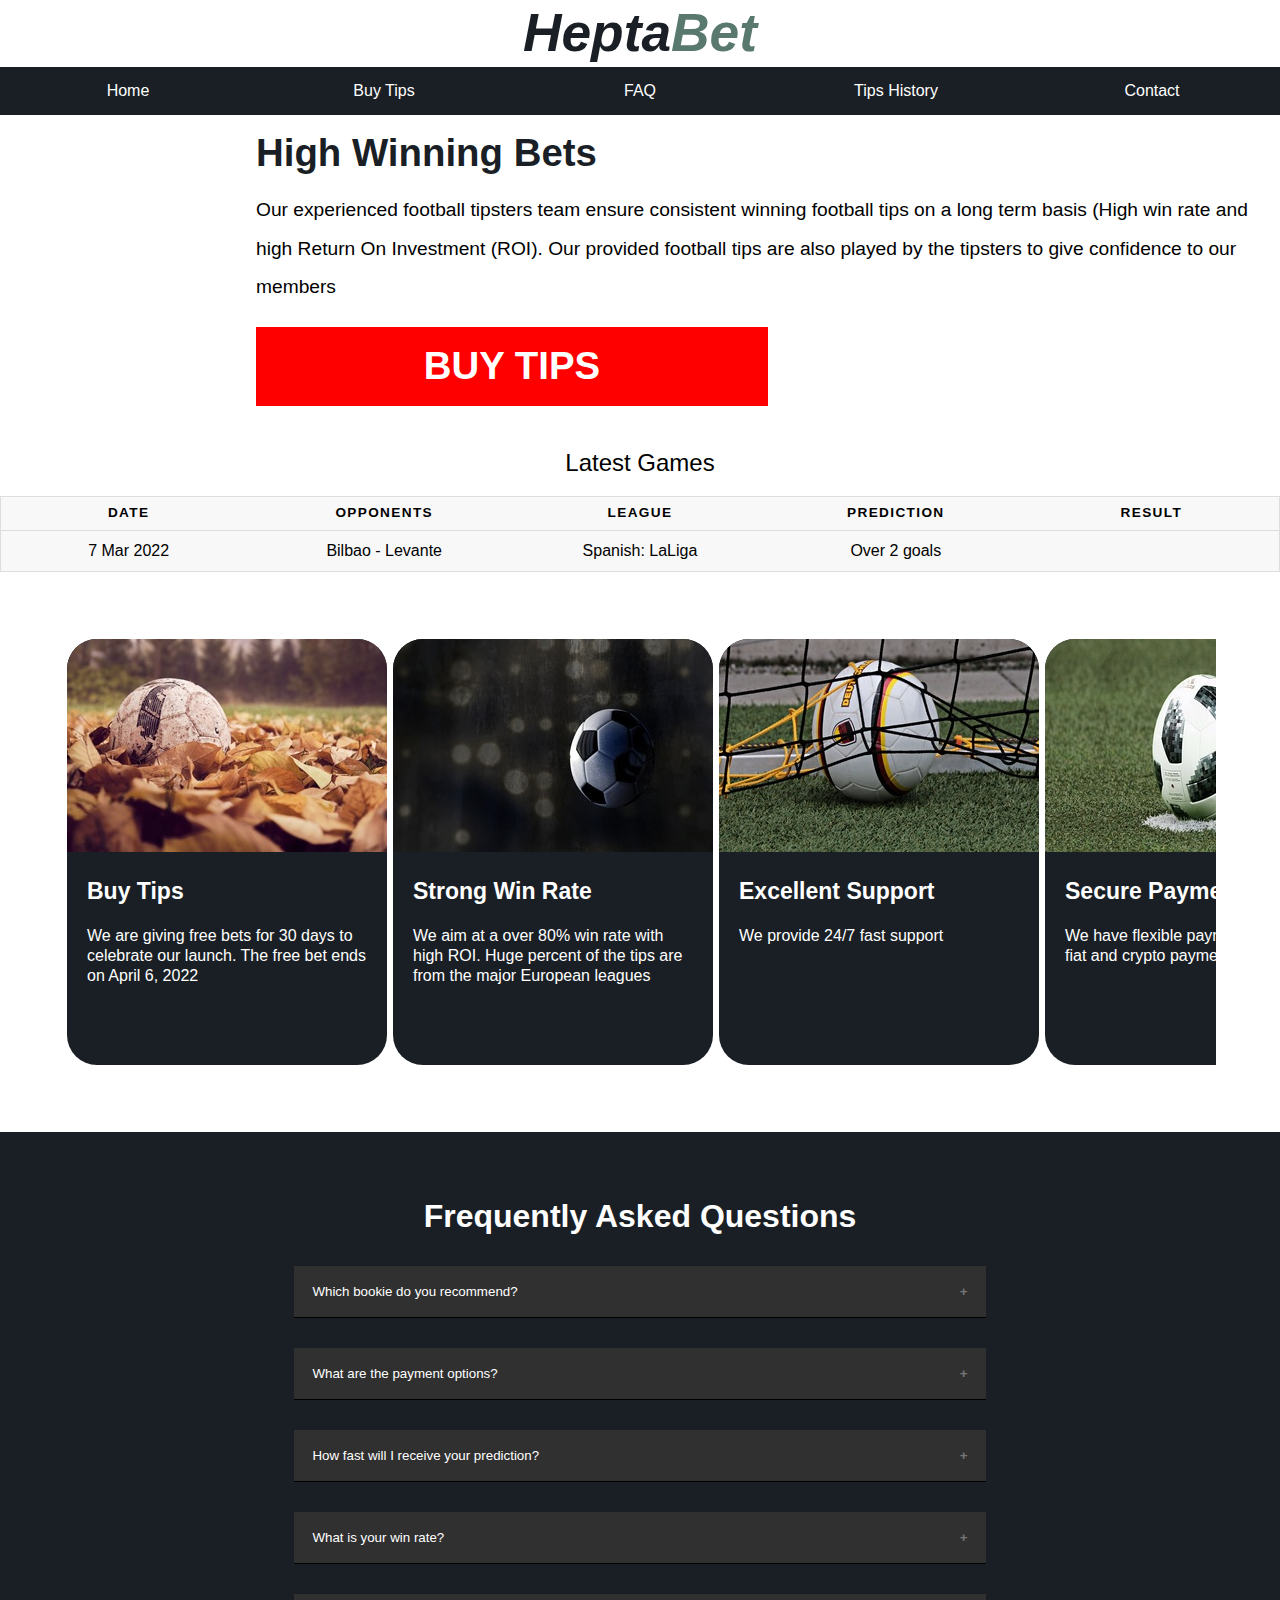
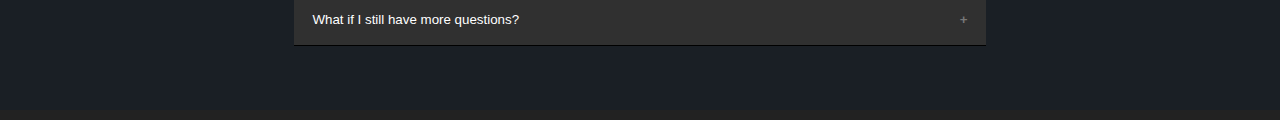
<file: index.html>
<!DOCTYPE html>
<html>
<head>
	<meta charset="utf-8">
	<meta name="viewport" content="width=device-width, initial-scale=1">
	<meta name="robots" content="index, follow" />
	<meta name="keywords" content="Accurate Football Predictions. Insightful soccer prediction analysis, statistics, and team data. Most profitable soccer betting service">
	<meta name="description" content="Free football prediction site. Consistent Winning betting tips, soccer predictions, statistics,  winning football tips and much more to help you win big everyday." />
	<meta name="author" content="HeptaBet">
	<title>Football Predictions - Football Prediction Site | HeptaBet</title>
	<link rel="apple-touch-icon" sizes="180x180" href="apple-touch-icon.png">
	<link rel="icon" type="image/png" sizes="32x32" href="favicon-32x32.png">
	<link rel="icon" type="image/png" sizes="16x16" href="favicon-16x16.png">
	<link rel="manifest" href="/site.webmanifest">

	<style type="text/css">

		* {
			margin: 0;
			padding: 0;
			box-sizing: border-box;
		}
table {
  border: 1px solid #ccc;
  border-collapse: collapse;
  margin: 0;
  padding: 0;
  width: 100%;
  table-layout: fixed;
}

table caption {
  font-size: 1.5em;
  margin: .5em 0 .75em;
}

table tr {
  background-color: #f8f8f8;
  border: 1px solid #ddd;
  padding: .35em;
}

table th,
table td {
  padding: .625em;
  text-align: center;
}

table th {
  font-size: .85em;
  letter-spacing: .1em;
  text-transform: uppercase;
}

@media screen and (max-width: 600px) {
  table {
    border: 0;
  }

  table caption {
    font-size: 1.3em;
  }
  
  table thead {
    border: none;
    clip: rect(0 0 0 0);
    height: 1px;
    margin: -1px;
    overflow: hidden;
    padding: 0;
    position: absolute;
    width: 1px;
  }
  
  table tr {
    border-bottom: 3px solid #ddd;
    display: block;
    margin-bottom: .625em;
  }
  
  table td {
    border-bottom: 1px solid #ddd;
    display: block;
    font-size: .8em;
    text-align: right;
  }
  
  table td::before {
    /*
    * aria-label has no advantage, it won't be read inside a table
    content: attr(aria-label);
    */
    content: attr(data-label);
    float: left;
    font-weight: bold;
    text-transform: uppercase;
  }
  
  table td:last-child {
    border-bottom: 0;
  }
}














/* general styling */
body {
  font-family: "Open Sans", sans-serif;
  line-height: 1.25;
  /*background-color: red;*/
}



/*NAVIGATION BAR*/
[class*="col-"] {
  float: left;
  /*padding: 15px;*/
  margin: 0;
}

/*For Desktop*/
.col-1 {width: 8.33%;}
.col-2 {width: 16.66%;}
.col-3 {width: 25%;}
.col-4 {width: 33.33%;}
.col-5 {width: 41.66%;}
.col-6 {width: 50%;}
.col-7 {width: 58.33%;}
.col-8 {width: 66.66%;}
.col-9 {width: 75%;}
.col-10 {width: 83.33%;}
.col-11 {width: 91.66%;}
.col-12 {width: 100%;}

/*For mobile device*/
/*For Desktop*/

/*------Heading------*/
.col-12 .header-logo {
	display: flex;
	flex-wrap: wrap;
	flex: 1;
	justify-content: center;
}


.navbar {
  display: flex;
  /*overflow: hidden;*/
  background-color: #1A1F25;
  font-family: Arial, Helvetica, sans-serif;
  /*font-size: 16px;*/
}


.navbar a {
  /*float: left;*/
  flex: 1;
  /*font-size: 16px;*/
  color: white;
  text-align: center;
  padding: 0.875em 1em;
  text-decoration: none;
}

.dropdown {
  flex: 1;
}



.navbar a:hover {
  background-color: #59796F;
}

.show {
  display: block;
}

.sidenav {
  height: 100%;
  width: 0;
  position: fixed;
  z-index: 1;
  top: 0;
  left: 0;
  background-color: #1A1F25;
  overflow-x: hidden;
  transition: 0.5s;
  padding-top: 60px;
}

.sidenav a {
  padding: 8px 8px 8px 32px;
  text-decoration: none;
  font-size: 25px;
  color: white;
  display: block;
  transition: 0.3s;
}

.sidenav a:hover {
  color: #f1f1f1;
}

#mobile .openbtn {
	position: absolute;
	top: 0;
	left: 0;
	margin-left: 5px;
	margin-bottom: 10px;
	border: 1px solid #1A1F25;
	border-radius: 5px;
	color: #1A1F25;
	background: rgba(0, 0, 0,0.0);
	padding: 3px;
	/*width: 5%;*/
}

#mobile h1 {
	position: absolute;
	top: 0;
	left: 0;
	margin-left: 50px;
	margin-top: 5px;
	transition: margin-left .5s;
	/*display: block;*/
	/*margin-bottom: 50px;*/
}
.sidenav .closebtn {
  position: absolute;
  top: 0;
  right: 25px;
  font-size: 36px;
  margin-left: 50px;
}

#main {
  /*transition: margin-left .5s;*/
 /* padding: 16px;
  margin-top: 15px;*/
}

.hide {
  display: none;
}

.hideous {
  margin-left: 20px;
}

@media screen and (max-height: 450px) {
		 /*.sidenav {margin-top: 150px;}*/
	  .sidenav a {font-size: 18px;}
	  #mobile h1 {
		/*position: absolute;
		top: 0;
		left: 0;
		margin-left: 50px;
		transition: margin-left .5s;*/
		/*display: block;*/
		margin-bottom: 50px;
	}
}

#mobile {
	display: none;
}

/*----Media Queries------*/
@media screen and (max-width: 766px) {

	.navbar, .col-12 h1.header-logo {
		display: none;
	}

	#mobile {
		display: block;
	}
	#main {
		margin-top: 3em;
	}
}

@media screen and (max-width: 500px) {

	.col-sm-1 {width: 8.33%;}
	.col-sm-2 {width: 16.66%;}
	.col-sm-3 {width: 25%;}
	.col-sm-4 {width: 33.33%;}
	.col-sm-5 {width: 41.66%;}
	.col-sm-6 {width: 50%;}
	.col-sm-7 {width: 58.33%;}
	.col-sm-8 {width: 66.66%;}
	.col-sm-9 {width: 75%;}
	.col-sm-10 {width: 83.33%;}
	.col-sm-11 {width: 91.66%;}
	.col-sm-12 {width: 100%;}

	[class*="col-"] {
	  float: left;
	  padding: 15px;
	  margin: 0;
	}
	.col-sm-12 {
		width: 100%;
		/*float: left;*/
  		padding: 10px;
  		margin: 0;
	}
}
span.col1 {
	color: #1A1F25
}
span.col2 {
	color: #59796F;
}
span.col3 {
	color: #1F2A27;
}

header h1 a {
	margin-left: auto;
	margin-right: auto;
	display: block;
	/*width: 70%;*/
	text-decoration: none;
	font-weight: bold;
	font-size: 40pt;
	font-style: italic;
	
}


.white, .red {
	flex: 100%;
	padding: 30px 0 30px 20%;
	line-height: 2;
	font-size: 1.2em;
}

.red {
	background: #1A1F25;
  	color: white;
}

h3 {
	font-size: 2em;
	color: #1A1F25;
}
.white h1 a {
	text-decoration: none;
	color: white;
}

.white h1 {
	text-align: center;
	border: 1px solid red;
	width: 50%;
	background-color: red;
	color: white;
	margin-right: 5%;
}
.white p {
	margin-bottom: 20px;
}

@media only screen and (max-width: 900px){
	.white h1 {
	text-align: center;
	border: 1px solid red;
	width: 80%;
	background-color: red;
	color: white;
	margin-right: 5%;
}
	.white, .red {
		padding: 30px 0 30px 10%;
		line-height: 1.5;
	}

	h1 {
		font-size: 3rem;
	}
	h2 {
		font-size: 2rem;
	}
	h3 {
		font-size: 1.5rem;
	}
}

#wrapper {
			flex-wrap: nowrap;
			overflow-x: auto;
			display: flex;
			justify-content: space-between;
			margin: 5%;
		}

		.card {
			background-color: #1A1F25;
			margin: 3px;
			width: 320px;
			height: 426px;
			flex: 0 0 auto;
			border-radius: 30px 30px 30px 30px;
			/*display: inline-block;*/
		}

		img {
			width: 320px;
			height: 213px;
  		border-radius: 30px 30px 0 0;
}



/**/

.element p {
  font-size: 23px;
  font-weight: 600;
  padding: 20px 20px 0 20px;
  color: white;
}
.element .tyu {
  font-size: 1em;
  font-weight: 100;
  /*padding: 5px;*/
}

		::-webkit-scrollbar {
    display: none;
    /*height: 500px;*/
}

section#myFaq {
  padding: 5%;
  width: 100%;
  display: block;
  color: white;
  background-color: #1A1F25;
  align-items: center;
  border-bottom: 10px solid #222222;
}
.faq {
  text-align: center;
}

/*MY ACCORDION MY ACCORDION*/
.myAccordion {
    padding: 30px 0 0 0;
    line-height: 2;
    font-size: 1em;
    /*background-color: orange;*/
    color: white;
}
.accordion {
  background-color: #303030;
  color: white;
  cursor: pointer;
  padding: 18px;
  width: 60%;
  border: none;
  text-align: left;
  outline: none;
  /*font-size: 1.5em;*/
  transition: 0.4s;
  border-bottom: 1.5px solid black;
}
.active, .accordion:hover {
  background-color: #303030;
}

.accordion:after {
  content: '\002B';
  color: #777;
  font-weight: bold;
  float: right;
  /*margin-left: 500px;*/
}

.active:after {
  content: "\2212";
}

.panel {
  background-color: #303030;
  max-height: 0;
  text-align: left;
  padding:0 3%;
  line-height: 1.5em;
  overflow: hidden;
  margin: 0 auto;
  width: 60%;
  /*font-size: 1.5em;*/
  transition: max-height 0.2s ease-out;
}

/*END OF MYACCORDION*/
	</style>
</head>
<body>

		<header class="col-12">
		<h1 class="header-logo"><a href="#">
		<span class="col1">Hepta</span><span class="col2">Bet</span></a></h1>
		<nav class="navbar">
				<a href="index.html">Home</a>	
				<a href="#wrapper">Buy Tips</a>
				<a href="#myFaq">FAQ</a>
				<a href="maintenance.html">Tips History</a>
				<a href="maintenance.html">Contact</a>
			
		</nav>
	</header>
	<header id="mobile">
		<h1 id="mobile_header"><a href="#">
		<span class="col1">Hepta</span><span class="col2">Bet</span></a></h1>
		<span style="font-size:30px;cursor:pointer" class="openbtn" onclick="openNav()">&#9776;</span>
		<div id="mySidenav" class="sidenav">
			<!-- <h1>HEADER LOGO</h1> -->
		    <a href="javascript:void(0)" class="closebtn" id="myClose" onclick="closeNav()">&times;</a>
		    <a href="index.html">Home</a>	
				<a href="#wrapper">Buy Tips</a>
				<a href="#myFaq">FAQ</a>
				<a href="maintenance.html">Tips History</a>
				<a href="maintenance.html">Contact</a>
	  	</div>	
	</header>


<main id="main">
<div class="mainBox">
	<section class="white">
			<h3>High Winning Bets</h3>
			<p>Our experienced football tipsters team ensure consistent winning football tips on a long term basis (High win rate and high Return On Investment (ROI). Our provided football tips are also played by the tipsters to give confidence to our members</p>
			<h1><a href="">BUY TIPS</a></h1>
		</section>
<!-- 		<section class="red">
			<h3>Skills</h3>
			<p>Here are some of the technologies I enjoy writing day-to-day:</p>
			<ul>
				<li>HTML & CSS</li>
				<li>JavaScript</li>
				<li>React</li>
				<li>Solidity</li>
				<li>Angular</li>
				<li>and many more</li>
			</ul>
		</section>
		<section class="white">
			<h3>How to Contact Me</h3>
			<p>The easiest way to contact me is via twitter: <a target="_blank" href="https://twitter.com/iamtaofeek">@iamtaofeek</a></a></p>
		</section> -->
</div>
	<table>
  <caption>Latest Games</caption>
  <thead>
    <tr>
      <th scope="col">Date</th>
      <th scope="col">Opponents</th>
      <th scope="col">League</th>
      <th scope="col">Prediction</th>
      <th scope="col">Result</th>
    </tr>
  </thead>
  <tbody>
    <tr>
      <td data-label="Date">7 Mar 2022</td>
      <td data-label="Opponents">Bilbao - Levante</td>
      <td data-label="League">Spanish: LaLiga</td>
      <td data-label="Prediction">Over 2 goals</td>
      <td data-label="Result"></td>
    </tr>
    <!-- <tr>
      <td scope="row" data-label="Date">Visa - 3412</td>
      <td data-label="Opponents">04/01/2016</td>
      <td data-label="League">$1,190</td>
      <td data-label="Prediction">03/01/2016 - 03/31/2016</td>
      <td data-label="Result">Won</td>
    </tr> -->
  </tbody>
</table>

<!-- <div class="middle">
		<div class="box box1">
			<p class="bigCaption">Why we are <br>best in our<br>Town</p>
			<p class="smallCaption">We have 5000+ Reviews and our Customers trust in our product. If you order more than $500 we can deliver free like express delivery</p>
		</div>
		<div class="box box2">

			<img src="chair.png">
			<p class="myText">Green chair <br>with metal
				<br>
				<br>
				$36
			</p>
		</div>
		<div class="box box3">
			<img src="wood.png">
			<p class="myText">Saguaro with <br>Wooden stand
				<br>
				<br>
				$20
			</p>
		</div>
		<div class="box box4">
			<img src="vase.png">
			<p class="myText">Corn tree with <br>Wooden rack
				<br>
				<br>
				$10
			</p>
		</div>
	</div> -->

<div id="wrapper">
	<!-- <div class="card pix">
	    <img src="lagos.webp">
	    <div class="element">
	      <p>Lagos</p>
	      <p class="tyu">9 Kilometres away</p>
	    </div>
	</div> -->

	<div class="card pix">
	    <img src="fourthball.jpg">
	    <div class="element">
	      <p>Buy Tips</p>
	      <p class="tyu">We are giving free bets for 30 days to celebrate our launch. The free bet ends on April 6, 2022</p>
	    </div>
	</div>

	<div class="card pix">
	    <img src="ball.jpg">
	    <div class="element">
	      <p>Strong Win Rate</p>
	      <p class="tyu">We aim at a over 80% win rate with high ROI. Huge percent of the tips are from the major European leagues</p>
	    </div>
	</div>
	
	<div class="card pix">
	    <img src="secondball.jpg">
	    <div class="element">
	      <p>Excellent Support</p>
	      <p class="tyu">We provide 24/7 fast support</p>
	    </div>
	</div>
	
	<div class="card pix">
	    <img src="thirdball.jpg">
	    <div class="element">
	      <p>Secure Payments</p>
	      <p class="tyu">We have flexible payment options for fiat and crypto payments </p>
	    </div>
	</div>
</div>
</main>

<section id="myFaq">
  <div class="faq">
    <h1 class="bigCaption">Frequently Asked Questions</h1>
    <!-- MY ACCORDION -->
    <div class="myAccordion">
      <button class="accordion">Which bookie do you recommend?</button>
      <div class="panel"><br>
        <p>We solely rely on professional bookies like Bet365, 1xbet, Bet9ja. Feel free to choose one of the previous mentioned ones, or the one your're more comfortable with.</p><br>
      </div>
    </div>
    <div class="myAccordion">
      <button class="accordion">What are the payment options?</button>
      <div class="panel"><br>
        <p>We aim for maximum flexibility from the customer's point of view, so you can pay via fiat or crypto</p><br>
      </div>
    </div>
    <div class="myAccordion">
      <button class="accordion">How fast will I receive your prediction?</button>
      <div class="panel"><br>
        <p>As fast as possible. After the payment has been confirmed, you will receive the prediction in your mailbox</p><br>
      </div>
    </div>
    <div class="myAccordion">
      <button class="accordion">What is your win rate?</button>
      <div class="panel"><br>
        <p>We aim at a 80% win rate and constantly working hard to improve our prediction system</p><br>
      </div>
    </div>
    <div class="myAccordion">
      <button class="accordion">What if I still have more questions?</button>
      <div class="panel"><br>
        <p>You can contact us. We will be glad to respond to your queries</p><br>
      </div>
    </div>
    <!-- <div class="myAccordion last">
      <button class="accordion">What can I watch on Netflix?</button>
      <div class="panel"><br>
        <p>The Netflix Kids experience is included in your membership to give parents control while kids enjoy family-friendly TV shows and movies in their own space.</p><br>
        <p>Kids profiles come with PIN-protected parental controls that let you restrict the maturity rating of content kids can watch and block specific titles you don’t want kids to see.</p><br>
      </div>
    </div> -->
  </div>
</section>


<script type="text/javascript" src="accordion.js"></script>
<script type="text/javascript">
	
function openNav() {
  document.getElementById("mySidenav").style.width = "250px";
  // document.getElementsByClassName("sidenav")[0].style.display="block";
  document.getElementById("main").style.marginLeft = "250px";
  document.getElementById("mobile_header").style.marginLeft = "250px";
  // document.body.style.backgroundColor = "rgba(0,0,0,0.4)";
}

function closeNav() {
  document.getElementById("mySidenav").style.width = "0";
  // document.getElementsByClassName("sidenav")[0].style.display="block";
  document.getElementById("main").style.marginLeft= "0";
  document.getElementById("mobile_header").style.marginLeft = "50px";
  // document.body.style.backgroundColor = "rgba(0,0,0,0)";
}


// let closer = document.getElementById('myClose');
let openbtn = document.getElementsByClassName('openbtn')[0];
function bodyClose(e){
  var snav = document.getElementById('mySidenav');
  if (e.target.id !== snav.id && !snav.contains(e.target) && !e.target.className.match('openbtn'))
    closeNav();
  // console.log("Hello" + snav.id)
}
 window.addEventListener("click", bodyClose);



</script>
</body>
</html>
</file>
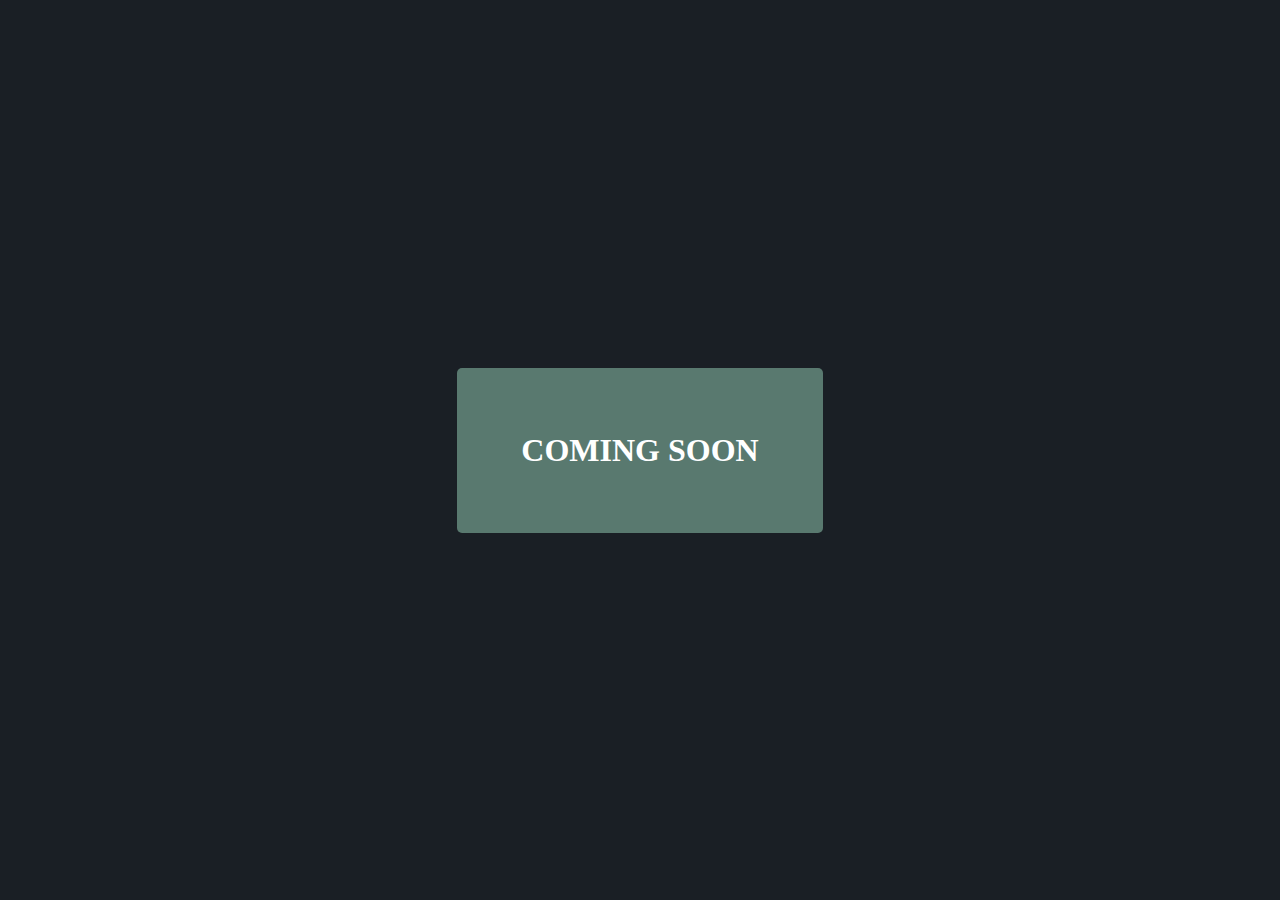
<file: maintenance.html>
<!DOCTYPE html>
<html>
<head>
	<meta charset="utf-8">
	<meta name="viewport" content="width=device-width, initial-scale=1">
	<meta name="robots" content="index, follow" />
	<meta name="keywords" content="Accurate Football Predictions. Insightful soccer prediction analysis, statistics, and team data. Most profitable soccer betting service">
	<meta name="description" content="Free football prediction site. Consistent Winning betting tips, soccer predictions, statistics,  winning football tips and much more to help you win big everyday." />
	<meta name="author" content="HeptaBet">
	<title>Football Predictions - Football Prediction Site | HeptaBet</title>
	<link rel="apple-touch-icon" sizes="180x180" href="apple-touch-icon.png">
	<link rel="icon" type="image/png" sizes="32x32" href="favicon-32x32.png">
	<link rel="icon" type="image/png" sizes="16x16" href="favicon-16x16.png">
	<link rel="manifest" href="/site.webmanifest">

	<style type="text/css">

		* {
			margin: 0;
			padding: 0;
			box-sizing: border-box;
		}

		body, html {
			background-color: #1A1F25;
			height: 100%;
		}

		.container{
		  display: flex;
		  justify-content: center;
		  align-items: center;
		  height: 100%;
		}


		.maintenance {
		  color: #fff;
		  background-color: #59796F;
		  padding: 5%;
		  border-radius: 5px;
		}
		h2 {
			text-align: center;
		}
	</style>
</head>
<body>

<div class="container">
	<div class="maintenance">
		<h1>COMING SOON</h1>
	</div>
</div>
</body>
</html>
</file>
